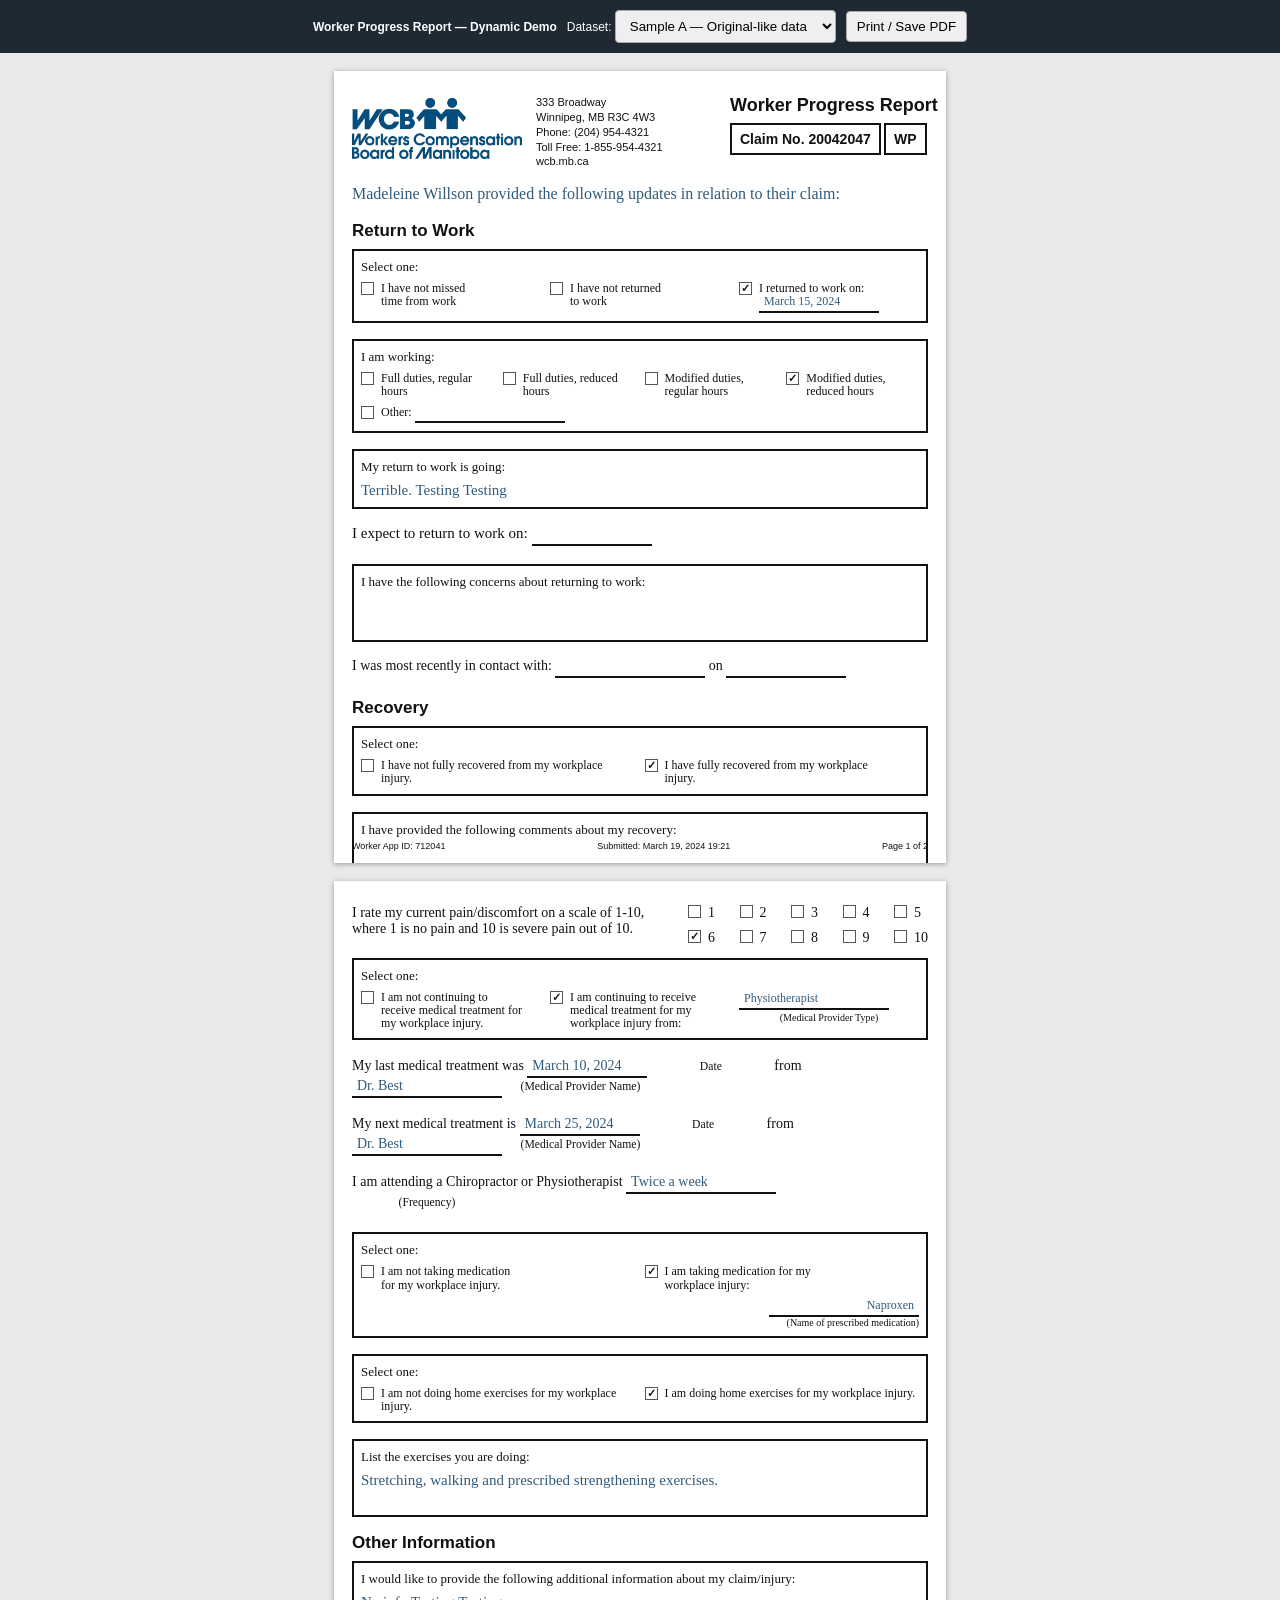
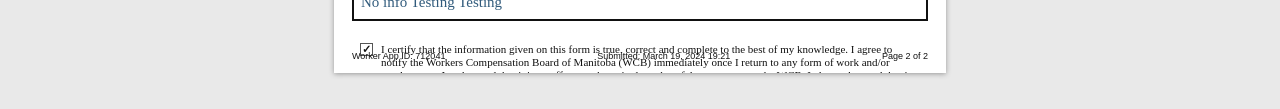
<file: exercise1/index.html>
<!doctype html>
<html lang="en">
<head>
<meta charset="utf-8">
<meta name="viewport" content="width=device-width,initial-scale=1">
<title>Worker Progress Report</title>
<link rel="stylesheet" href="../shared.css">
</head>
<body>
<div class="app">
  <div class="toolbar">
    <strong>Worker Progress Report — Dynamic Demo</strong>
    <label>Dataset:
      <select id="datasetSelect"></select>
    </label>
    <button onclick="window.print()">Print / Save PDF</button>
  </div>
  <main id="report"></main>
</div>
<script src="script.js"></script>
</body>
</html>
</file>
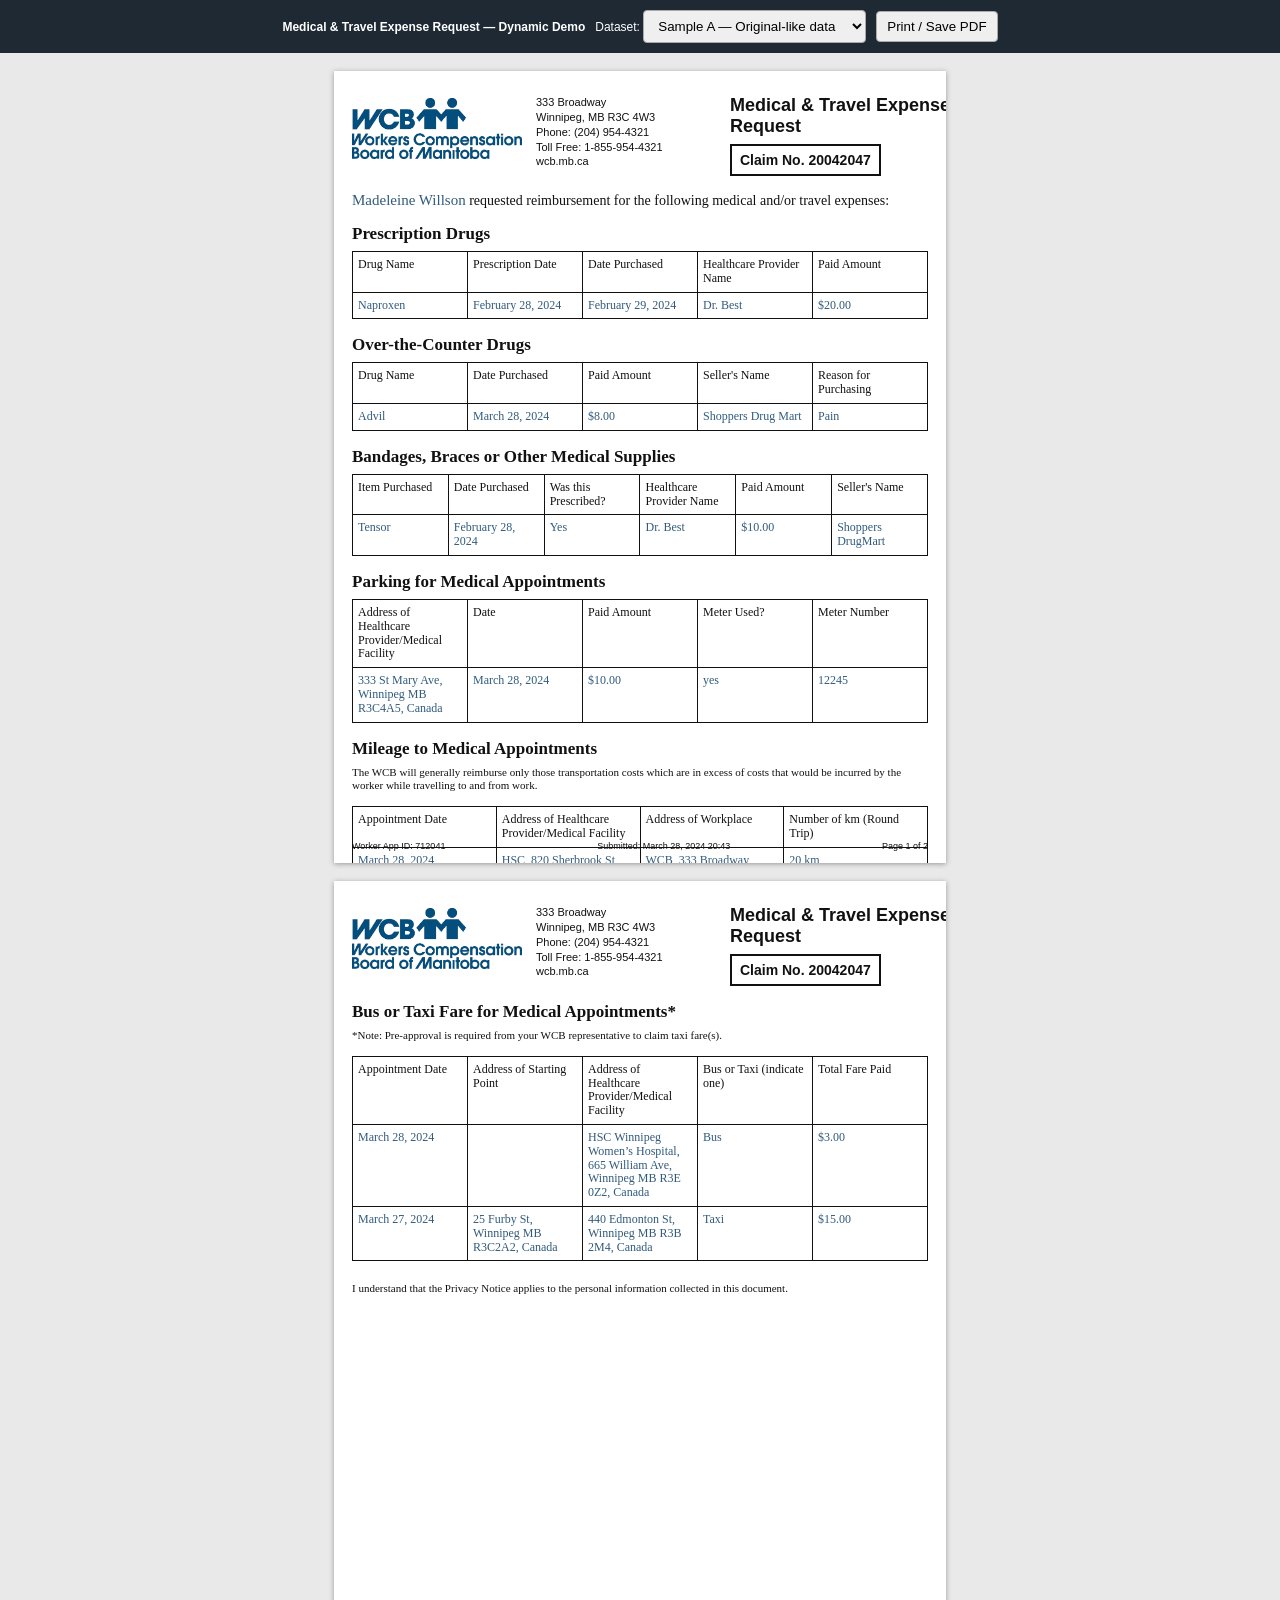
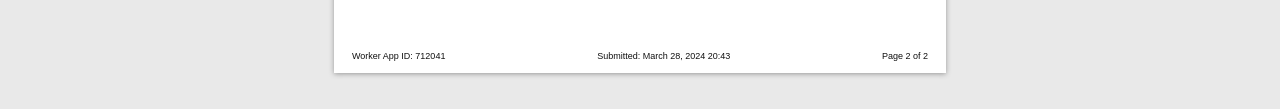
<file: exercise2/index.html>
<!doctype html>
<html lang="en">
<head>
<meta charset="utf-8">
<meta name="viewport" content="width=device-width,initial-scale=1">
<title>Medical & Travel Expense Request</title>
<link rel="stylesheet" href="../shared.css">
</head>
<body>
<div class="app">
  <div class="toolbar">
    <strong>Medical & Travel Expense Request — Dynamic Demo</strong>
    <label>Dataset:
      <select id="datasetSelect"></select>
    </label>
    <button onclick="window.print()">Print / Save PDF</button>
  </div>
  <main id="report"></main>
</div>
<script src="script.js"></script>
</body>
</html>
</file>
<file: shared.css>
:root {
  --ink: #111;
  --blue: #315b7c;
  --border: #111;
  --paper: #fff;
}

* {
  box-sizing: border-box;
}

html,
body {
  margin: 0;
  padding: 0;
  background: #e9e9e9;
  color: var(--ink);
}

body {
  font-family: Georgia, "Times New Roman", serif;
  font-size: 12px;
}

.app {
  padding: 18px;
}

/* =========================
   TOP TOOLBAR
   ========================= */

.toolbar {
  position: sticky;
  top: 0;
  z-index: 20;

  display: flex;
  gap: 10px;
  align-items: center;
  justify-content: center;

  padding: 10px;
  background: #1e2933;
  color: #fff;

  margin: -18px -18px 18px;

  font-family: Arial, sans-serif;
}

.toolbar select,
.toolbar button {
  padding: 7px 10px;
  border-radius: 4px;
  border: 1px solid #aaa;
}

.toolbar button {
  cursor: pointer;
}

/* =========================
   PAPER
   ========================= */

.paper {
  width: 612px;
  height: 792px;
  margin: 0 auto 18px;

  background: #fff;

  padding: 24px 18px 25px;

  position: relative;

  box-shadow: 0 1px 5px #999;

  overflow: hidden;
}

/* =========================
   HEADER
   ========================= */

.header {
  display: grid;
  grid-template-columns: 1fr 180px 230px;
  gap: 14px;
  align-items: start;

  margin-bottom: 16px;
}

.logo {
  width: 170px;
  height: auto;
  margin-top: 3px;
  display: block;
}

.address {
  font-family: Arial, sans-serif;
  font-size: 11px;
  line-height: 1.35;
}

.titlebox {
  text-align: left;
  font-family: Arial, sans-serif;
}

.title {
  font-size: 18px;
  font-weight: 700;
  margin-bottom: 7px;
}

.claim {
  display: inline-block;
  border: 2px solid #111;
  padding: 6px 8px;

  font-size: 14px;
  font-weight: 700;
}

/* =========================
   TEXT
   ========================= */

h2 {
  font-family: Arial, sans-serif;
  font-size: 17px;
  margin: 12px 0 8px;
}

h3 {
  font-size: 16px;
  margin: 12px 0 7px;
}

.section-title {
  font-size: 17px;
  font-weight: 700;
  margin: 12px 0 7px;
}

.intro {
  font-size: 16px;
  color: var(--blue);
  margin: 10px 0 18px;
}

/* =========================
   BOXES
   ========================= */

.box {
  border: 2px solid var(--border);
  padding: 8px 7px;
  margin: 0 0 16px;
}

.box-title {
  font-size: 13px;
  margin-bottom: 7px;
}

/* =========================
   OPTIONS
   ========================= */

.options {
  display: grid;
  gap: 9px;
}

.options.cols-2 {
  grid-template-columns: 1fr 1fr;
}

.options.cols-3 {
  grid-template-columns: 1fr 1fr 1fr;
}

.options.cols-4 {
  grid-template-columns: 1fr 1fr 1fr 1fr;
}

.options.cols-5 {
  grid-template-columns: 1fr 1fr 1fr 1fr 1fr;
}

.option {
  display: flex;
  gap: 7px;
  align-items: flex-start;
  line-height: 1.1;
}

.fakecheck {
  width: 13px;
  height: 13px;

  border: 1px solid #555;

  display: inline-flex;
  align-items: center;
  justify-content: center;

  flex: 0 0 13px;

  font-family: Arial, sans-serif;
  font-size: 11px;
  line-height: 1;
}

.fakecheck.checked::after {
  content: "✓";
  font-weight: 700;
}

/* =========================
   FIELDS
   ========================= */

.inline-field {
  display: inline-block;

  border-bottom: 2px solid #111;

  min-width: 150px;

  padding: 0 5px 2px;

  color: var(--blue);
}

.date-field {
  min-width: 120px;
}

.large-field {
  height: 78px;
}

.textbox {
  border: 2px solid #111;
  padding: 8px;
  min-height: 78px;
}

.small-blue {
  color: var(--blue);
  font-size: 15px;
}

/* =========================
   FOOTER
   ========================= */

.footer {
  position: absolute;

  bottom: 12px;
  left: 18px;
  right: 18px;

  display: flex;
  justify-content: space-between;

  font-family: Arial, sans-serif;
  font-size: 9px;
}

/* =========================
   TABLES
   ========================= */

table {
  width: 100%;
  border-collapse: collapse;
  table-layout: fixed;

  margin-bottom: 16px;
}

th,
td {
  border: 1.5px solid #111;

  padding: 6px 5px;

  vertical-align: top;

  line-height: 1.15;
}

th {
  font-weight: 400;
  text-align: left;
}

td {
  color: var(--blue);
}

/* =========================
   EXPENSE REPORT
   ========================= */

.expense-title {
  font-size: 17px;
  font-weight: 700;
  margin: 13px 0 7px;
}

.note {
  font-size: 11px;
  line-height: 1.25;
  margin: 5px 0 8px;
}

.certification {
  font-size: 11px;
  line-height: 1.28;
  margin-top: 20px;
}

.spacer {
  height: 8px;
}

/* =========================
   SCREEN
   ========================= */

@media screen and (max-width: 700px) {
  .paper {
    width: 100%;
    height: auto;
    min-height: 0;
  }

  .header {
    grid-template-columns: 1fr;
  }

  .footer {
    position: static;
    margin-top: 30px;
  }

  .toolbar {
    flex-wrap: wrap;
  }

  .app {
    padding: 8px;
  }
}

/* =========================================================
   PRINT / PDF
   FORCE EACH .paper TO ONE SEPARATE LETTER PAGE
   ========================================================= */

@page {
  size: Letter portrait;
  margin: 0;
}

@media print {

  html,
  body {
    width: 8.5in !important;
    height: auto !important;

    margin: 0 !important;
    padding: 0 !important;

    background: #fff !important;
  }

  .app {
    width: 8.5in !important;

    margin: 0 !important;
    padding: 0 !important;
  }

  #report {
    width: 8.5in !important;

    margin: 0 !important;
    padding: 0 !important;

    display: block !important;
  }

  .toolbar {
    display: none !important;
  }

  /* EACH PAPER = ONE PHYSICAL PAGE */

  .paper {
    display: block !important;

    width: 8.5in !important;
    height: 11in !important;

    min-width: 8.5in !important;
    max-width: 8.5in !important;

    min-height: 11in !important;
    max-height: 11in !important;

    margin: 0 !important;

    padding: 0.30in 0.25in 0.35in !important;

    box-sizing: border-box !important;

    background: #fff !important;

    position: relative !important;

    overflow: hidden !important;

    box-shadow: none !important;

    break-inside: avoid !important;
    page-break-inside: avoid !important;

    break-after: page !important;
    page-break-after: always !important;
  }

  /* PAGE 2 AND PAGE 3 */

  .paper + .paper {
    break-before: page !important;
    page-break-before: always !important;
  }

  /* script.js uses this class */

  .pagebreak {
    break-before: page !important;
    page-break-before: always !important;
  }

  /* LAST PAGE */

  .paper:last-child {
    break-after: auto !important;
    page-break-after: auto !important;
  }

  /* FOOTER */

  .footer {
    position: absolute !important;

    left: 18px !important;
    right: 18px !important;
    bottom: 12px !important;

    display: flex !important;
    justify-content: space-between !important;
  }
}
</file>
